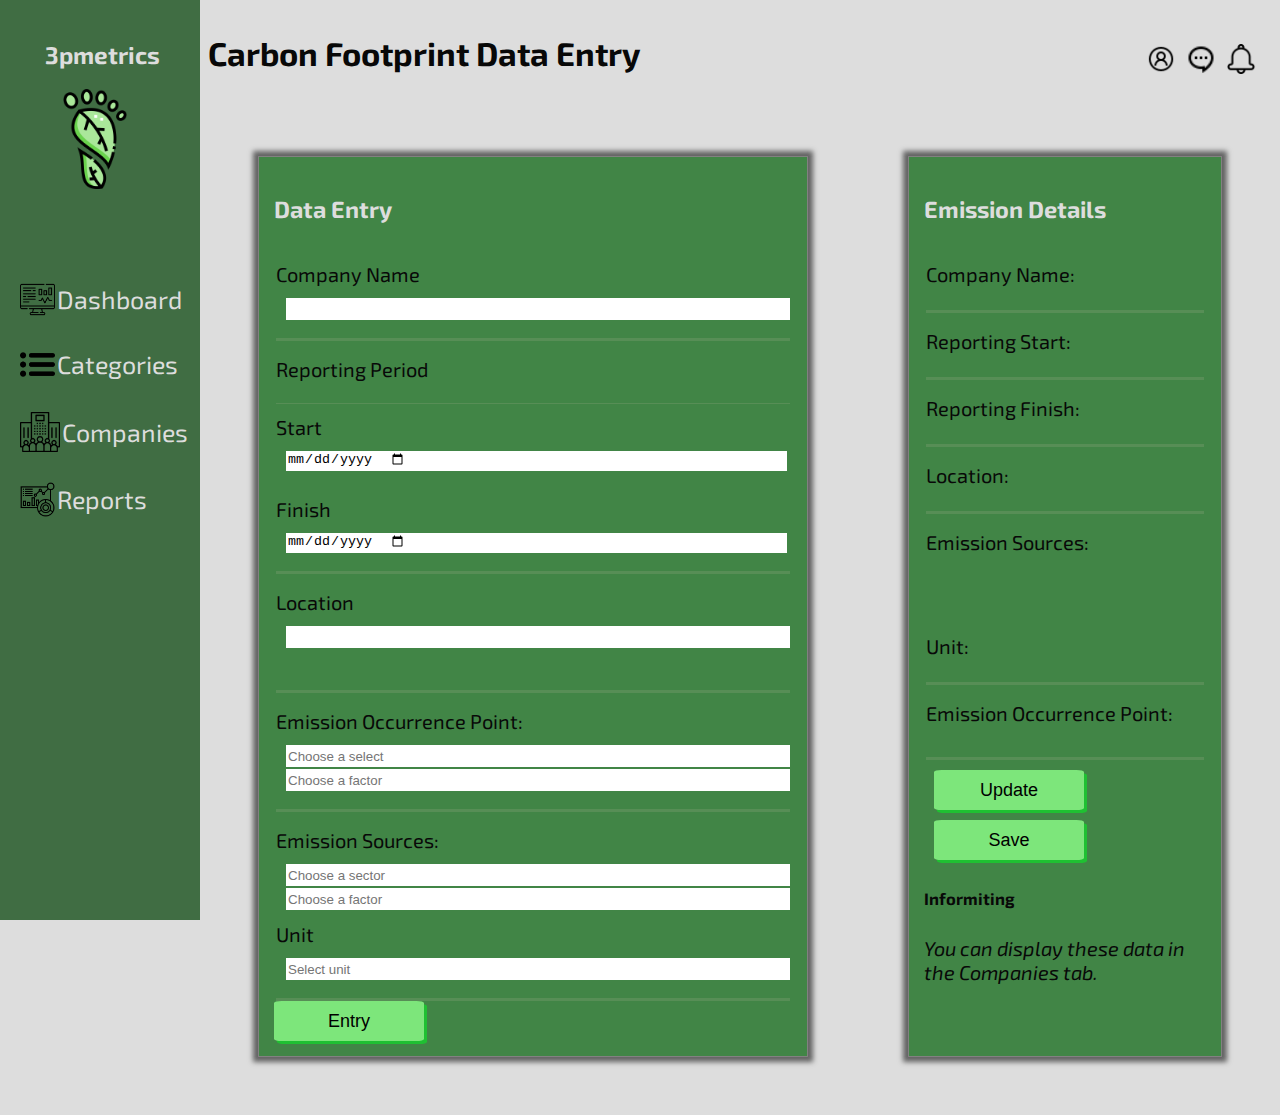
<file: index.html>
<!DOCTYPE html>
<html lang="en">

<head>
    <meta charset="UTF-8">
    <meta name="viewport" content="width=device-width, initial-scale=1.0">
    <link rel="stylesheet" href="src/styles.css">
    <link rel="icon" href="img/carbon-footprint.png">
    <script src="https://ajax.googleapis.com/ajax/libs/jquery/3.7.1/jquery.min.js"></script>
    <title>Admin Page</title>
</head>

<body>
    <aside class="sidenav">
        <h2>3pmetrics</h2>
        <img id="footprint-icon" src="img/carbon-footprint.png" height="100" width="100">
        <div class="items">
            <a href="#"><img src="img/monitor.png" height="35" width="35">Dashboard</a>
            <a href="#"><img src="img/options-lines.png" height="35" width="35">Categories</a>
            <a href="#"><img src="img/enterprise.png" height="40" width="40">Companies</a>
            <a href="#"><img src="img/dashboard.png" height="35" width="35">Reports</a>
        </div>
    </aside>

    <div class="main">
        <h3>Carbon Footprint Data Entry</h3>
        <button id="icon1" type="submit"><img src="./img/notification.png" alt="notification" height="30"
                width="30"></button>
        <button id="icon2" type="submit"><img src="./img/icons8-message-24.png" alt="message" height="30"
                width="30"></button>
        <button id="icon3" type="submit"><img src="./img/icons8-user-32.png" alt="user" height="30" width="30"></button>

        <div class="data-container">
            <form class="data-entry" onsubmit="return collectAndDisplayData()">
                <h3>Data Entry</h3>
                <fieldset><label for="company-name">Company Name</label><input id="company-name" type="text"
                        name="company-name">
                </fieldset>
                <fieldset>
                    <label for="">Reporting Period</label><br>
                    <hr>
                    <label for="reporting">Start</label><input type="date" name="reporting" id="reporting-start"><br>
                    <label for="reporting">Finish</label><input type="date" name="reporting" id="reporting-finish">
                </fieldset>
                <fieldset>
                    <label for="location">Location</label><input type="text" name="location" id="location"><br>
                </fieldset>
                <fieldset>
                    <label for="emission-point">Emission Occurrence Point:</label>
                    <input list="mainList2" id="inputMain2" name="emission-point" placeholder="Choose a select"
                        onInput="updateSubOptions2()">
                    <datalist id="mainList2">
                        <option value="Fixed Sources">
                        <option value="Moving Sources">
                        <option value="Dispersed Resources">
                    </datalist>

                    <input list="subList2" id="inputSub2" name="emission-point" placeholder="Choose a factor">
                    <datalist id="subList2">
                    </datalist>

                </fieldset>
                <fieldset>
                    <label for="emission-sources">Emission Sources:</label>
                    <input list="mainList" id="inputMain" name="emission-sources" placeholder="Choose a sector"
                        onInput="updateSubOptions()">
                    <datalist id="mainList">
                        <option value="Energy Production and Transformation">
                        <option value="Transportation">
                        <option value="Industry">
                        <option value="Agriculture">
                        <option value="Waste Management">
                    </datalist>

                    <input list="subList" id="inputSub" name="subOption" placeholder="Choose a factor">
                    <datalist id="subList">

                    </datalist>

                    <label for="units" id="units-label">Unit</label><input id="units" type="text" name="units"
                        id="units" placeholder="Select unit" list="Units" autocomplete="off">
                    <datalist id="Units">
                        <option bold>Liter(L)</option>
                        <option bold>Cubic Meters(m3)</option>
                        <option bold>Tone(t)</option>
                        <option bold>Kilotone(kt)</option>
                        <option bold>Megatone(Mt)</option>
                        <option bold>Grams(g)</option>
                        <option bold>Miligrams(mg)</option>
                        <option bold>Micrograms(µg)</option>
                    </datalist>
                </fieldset>
                <button id="entry-button" type="submit">Entry</button>
            </form>

            <div class="data-display">
                <h3>Emission Details</h3>
                <fieldset>
                    <h4>Company Name:</h4>
                    <p></p>
                </fieldset>
                <fieldset>
                    <h4>Reporting Start:</h4>
                    <p></p>
                </fieldset>
                <fieldset>
                    <h4>Reporting Finish:</h4>
                    <p></p>
                </fieldset>
                <fieldset>
                    <h4>Location:</h4>
                    <p></p>
                </fieldset>
                <fieldset>
                    <h4>Emission Sources:</h4>
                    <p></p>
                    <p></p><br><br>
                    <h4>Unit:</h4>
                    <p></p>
                </fieldset>
                <fieldset>
                    <h4>Emission Occurrence Point:</h4>
                    <p></p>
                    <p></p>
                </fieldset>
                <button class="data-display-button" type="reset">Update</button>
                <button class="data-display-button" type="submit">Save
                </button>
                <section id="informiting">
                    <h5>Informiting</h5>
                    <i>You can display these data in the Companies tab.</i>
                </section>
            </div>
        </div>
    </div>

</body>
<script src="src/app.js"></script>

</html>
</file>
<file: src/styles.css>
@import url('https://fonts.googleapis.com/css2?family=Exo+2:ital,wght@0,500;1,500&display=swap');

html, body{
    background-color: #ddd;
    font-family: 'Exo 2', sans-serif;
}
.main{
    position: relative;
    margin-left: 200px; 
    font-size: 28px; 
    color: #080808;
}

.data-container {
    display: flex;
  }

.data-container h3{color: #ddd;}
.data-entry, .data-display{
    flex: 1;
    background-color: #418546;
    margin: 50px;
    border: #828181 solid 1px;
    border-radius: 1;
    box-shadow: #636363 0 0 5px 5px;
    font-weight: 400;
    max-height: auto;
    font-size: 20px;
    padding: 15px;
    display: inline-block;
    vertical-align: top;
  }

  #units-label{margin-top: 10px;}
  .data-display fieldset {
    display: flex;
    flex-direction: column;
    align-items: flex-start;
    gap: 8px;
  }
  
  .data-display fieldset h4 {
    margin: 0;
    font-weight: normal;
  }
  
  .data-display fieldset p {
    color: #ddd;
    margin: 0;
    padding-left: 20px; /* Hizalama için sol padding */
  }
  
  .data-entry input{
    height: 20px;
    width: 500px;
    border: none;
    margin-left: 10px;
    margin-bottom: 2px;
    display: flex;
    flex-direction: column;
    align-items: flex-start;
  }
  
 .data-entry label{
    display: inline-block;
    margin-bottom: 12px;
  }

  .data-entry button{
    height: 40px;
    width: 150px;
    background-color: #7de67b;
    border: none;
    border-radius: 5%;
    box-shadow: #1fc032 3px 3px;
    font-size: 2vh;
    font-weight: 400;
  }

  .data-display-button{
    height: 40px;
    width: 150px;
    background-color: #7de67b;
    border: none;
    border-radius: 5%;
    box-shadow: #1fc032 3px 3px;
    font-size: 2vh;
    font-weight: 400;
    margin-top: 10px;
    margin-left: 10px;
  }
  fieldset {
    border: none;
    padding: 1rem 0;
    border-bottom: 3px solid #578e56;
    flex-direction: column;
  }
  hr {
    display: block;
    height: 1px;
    border: 0;
    border-top: 1px solid #578e56;
    padding: 0;
  }
.sidenav {
    position: fixed;
    height: 100%;
    width: 200px;
    position: fixed;
    z-index: 1;
    top: 0;
    left: 0;
    background-color: #406d43;
    overflow-x: hidden;
    padding-top: 20px;
  }
  .sidenav h2{
    color: #ddd;
    margin-left: 45px;
  }
  
  .sidenav a {
    padding: 10px 12px 10px 20px;
    margin-bottom: 10px;
    text-decoration: none;
    font-size: 25px;
    color: #ddd;
    display: flex;
    align-items: center;
  }
  .sidenav img{margin-right: 2px;}
  #footprint-icon{margin-left: 45px;}
  .sidenav a:hover {
    color: #22b533;
  }

  .items{margin-top: 80px;}

  #icon1, #icon2, #icon3 {
    border: none;
    background: none;
    position: absolute;
    top: 10px; /* Üstten boşluk */
    right: 10px; /* Sağdan boşluk */
    /* İkonlar arası boşluk ve diğer stil özellikleri */
  }
  
  #icon2 {
    right: 50px; /* İkon1 ile arasında boşluk oluştur */
  }
  
  #icon3 {
    right: 90px; /* İkon2 ile arasında boşluk oluştur */
  }
</file>
